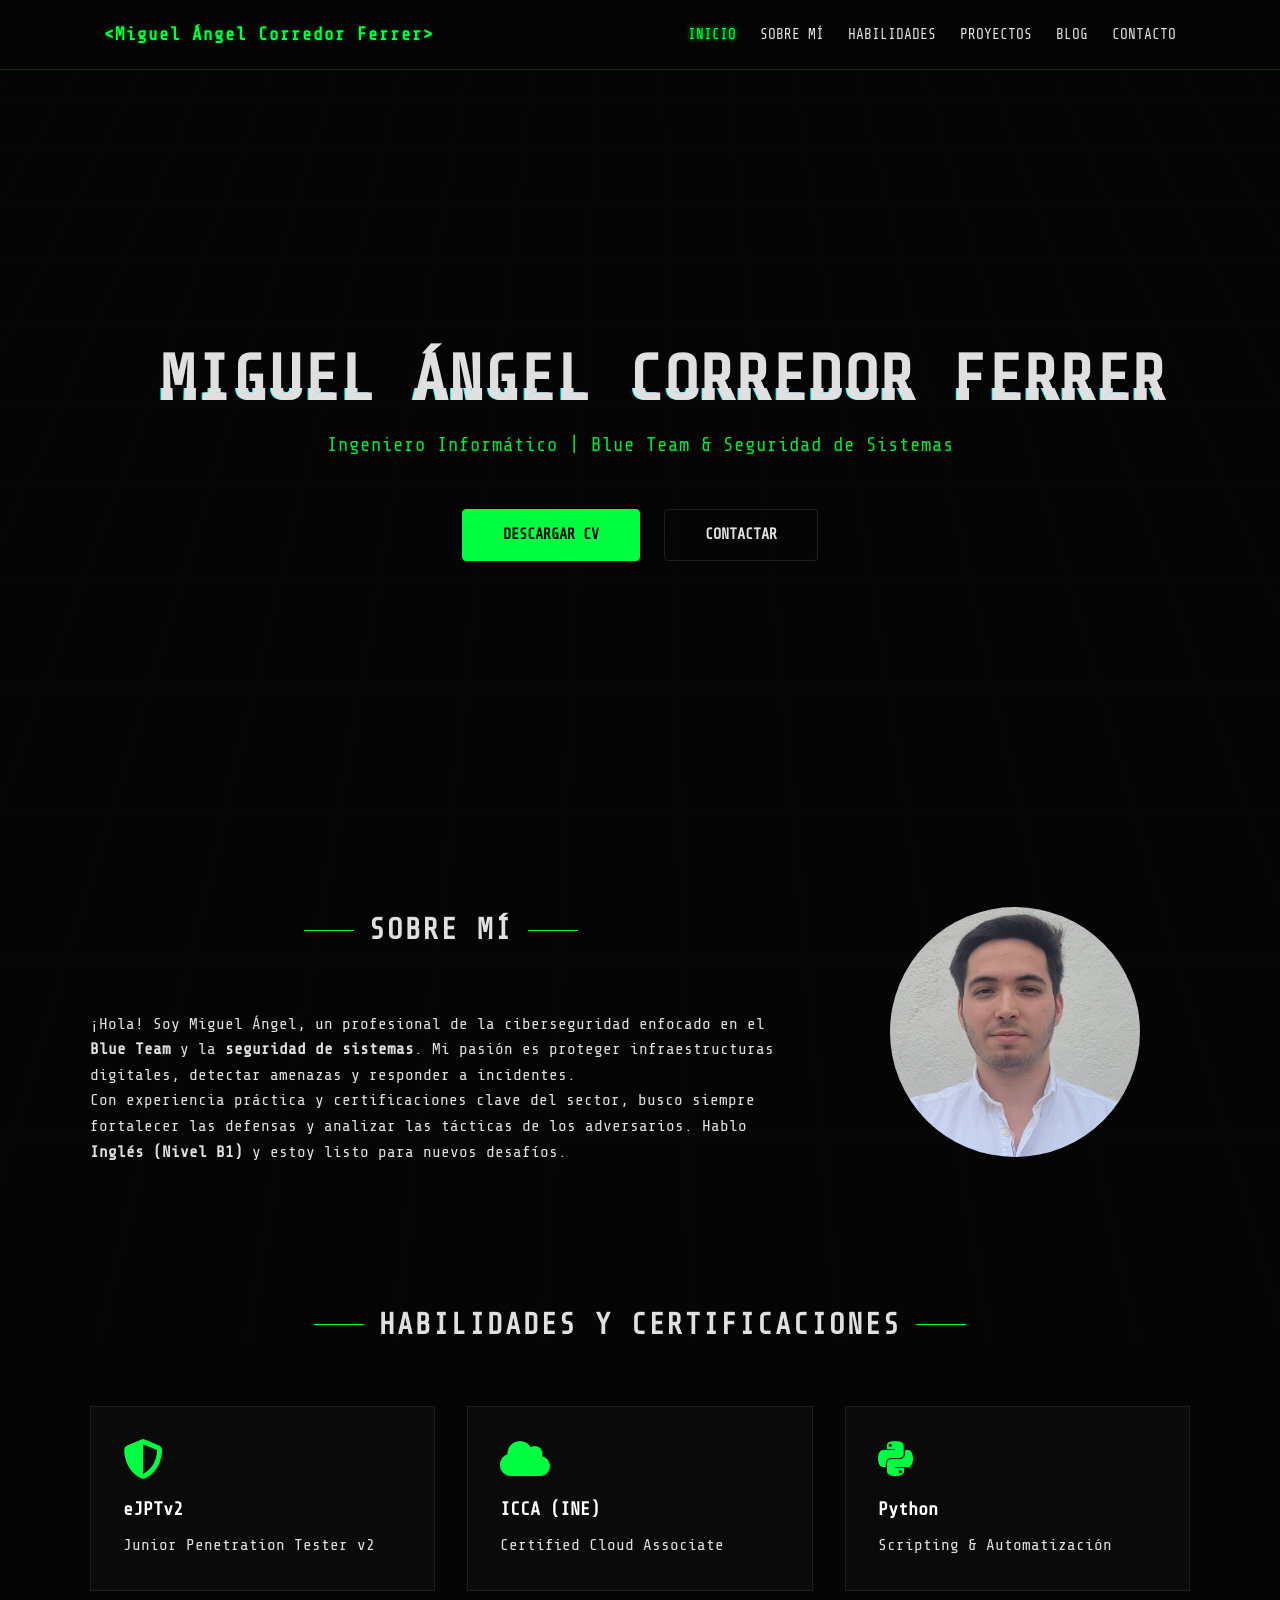
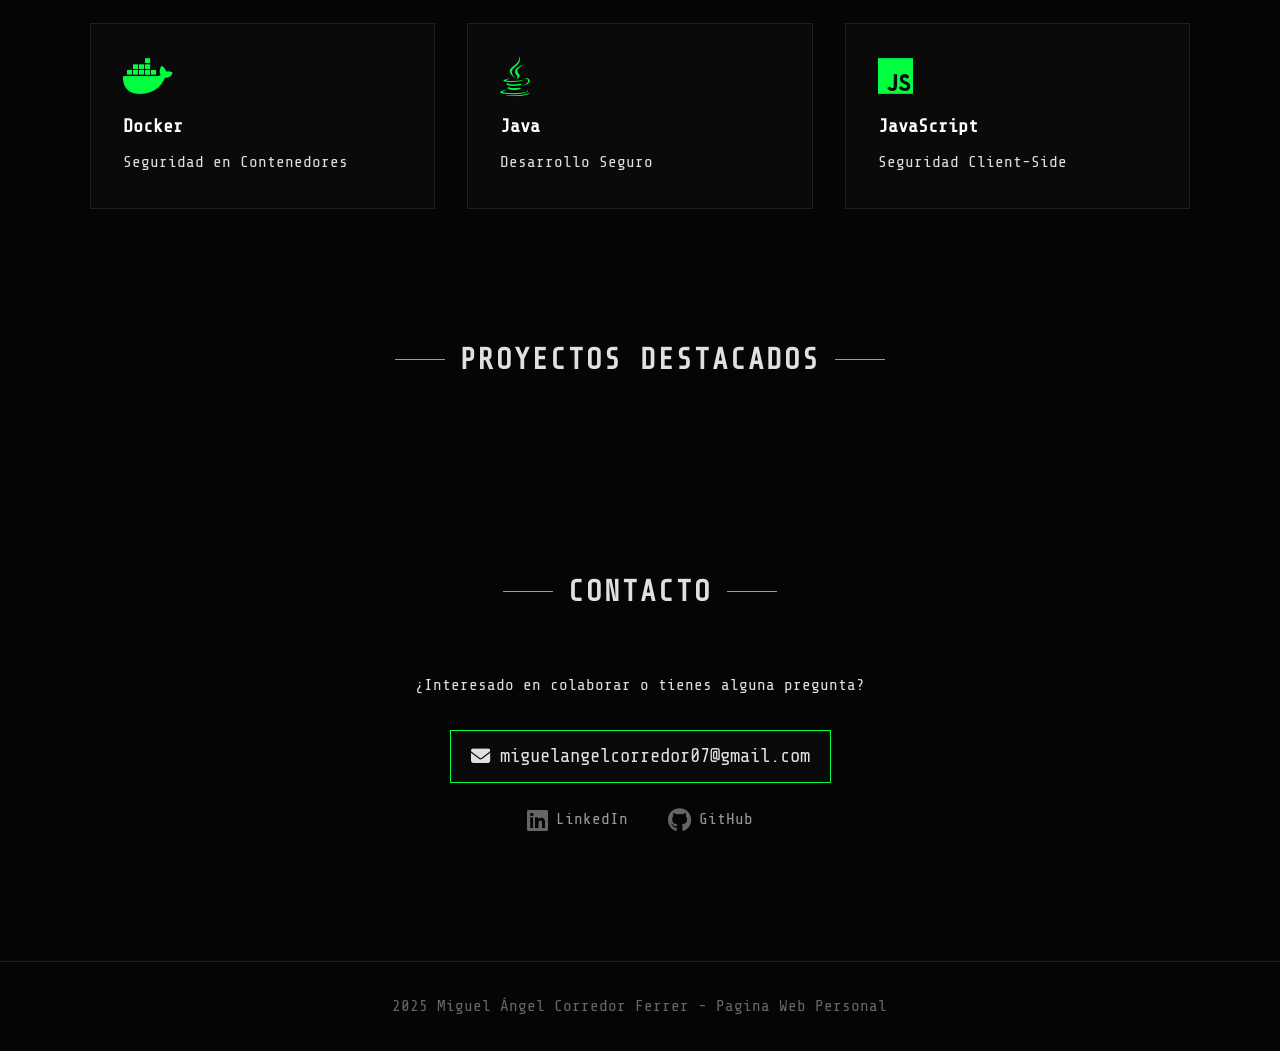
<file: index.html>
<!DOCTYPE html>
<html lang="es">
<head>
    <meta charset="UTF-8">
    <meta name="viewport" content="width=device-width, initial-scale=1.0">
    <title>Miguel Ángel Corredor - Blue Team Portfolio</title>
    <link rel="stylesheet" href="style.css">
    <link rel="preconnect" href="https://fonts.googleapis.com">
    <link rel="preconnect" href="https://fonts.gstatic.com" crossorigin>
    <link href="https://fonts.googleapis.com/css2?family=Share+Tech+Mono&display=swap" rel="stylesheet">
    <link rel="stylesheet" href="https://cdnjs.cloudflare.com/ajax/libs/font-awesome/6.5.1/css/all.min.css">
</head>
<body>

    <div class="background-grid"></div>

    <header>
        <div class="container">
            <a href="index.html" class="logo">&lt;Miguel Ángel Corredor Ferrer&gt;</a>
            <nav>
                <a href="#inicio" class="active">Inicio</a>
                <a href="#sobre-mi">Sobre Mí</a>
                <a href="#habilidades">Habilidades</a>
                <a href="#proyectos">Proyectos</a>
                <a href="blog.html">Blog</a>
                <a href="#contacto">Contacto</a>
            </nav>
        </div>
    </header>

    <main>
        <section id="inicio" class="hero">
            <div class="hero-container-clean">
                
                <div class="glitch-wrapper">
                    <h1 class="glitch" data-text="MIGUEL ÁNGEL CORREDOR FERRER">MIGUEL ÁNGEL CORREDOR FERRER</h1>
                </div>
                
                <h2 class="hero-subtitle">Ingeniero Informático | Blue Team & Seguridad de Sistemas</h2>
                
                <div class="hero-buttons">
                    <a href="CV-MiguelAngelCorredor.pdf" class="btn btn-glow" download>
                        Descargar CV
                    </a>
                    <a href="#contacto" class="btn btn-outline">
                        Contactar
                    </a>
                </div>

            </div>
        </section>

        <section id="sobre-mi">
            <div class="container split centered-content">
                <div class="about-text text-center-content">
                    <h2 class="section-divider-title">Sobre Mí</h2>
                    <p>
                        ¡Hola! Soy Miguel Ángel, un profesional de la ciberseguridad enfocado en el <strong>Blue Team</strong> y la <strong>seguridad de sistemas</strong>. Mi pasión es proteger infraestructuras digitales, detectar amenazas y responder a incidentes.
                    </p>
                    <p>
                        Con experiencia práctica y certificaciones clave del sector, busco siempre fortalecer las defensas y analizar las tácticas de los adversarios. Hablo <strong>Inglés (Nivel B1)</strong> y estoy listo para nuevos desafíos.
                    </p>
                </div>
                <div class="about-photo">
                    <div class="photo-frame">
                        <img src="tu-foto.jpg" alt="Miguel Ángel Corredor" class="profile-pic">
                    </div>
                </div>
            </div>
        </section>

        <section id="habilidades">
            <div class="container">
                <h2 class="section-divider-title">Habilidades y Certificaciones</h2>
                <div class="skills-grid">
                    <div class="skill-card">
                        <i class="fa-solid fa-shield-halved"></i>
                        <h3>eJPTv2</h3>
                        <p>Junior Penetration Tester v2</p>
                    </div>
                    <div class="skill-card">
                        <i class="fa-solid fa-cloud"></i>
                        <h3>ICCA (INE)</h3>
                        <p>Certified Cloud Associate</p>
                    </div>
                    <div class="skill-card">
                        <i class="fa-brands fa-python"></i>
                        <h3>Python</h3>
                        <p>Scripting & Automatización</p>
                    </div>
                    <div class="skill-card">
                        <i class="fa-brands fa-docker"></i>
                        <h3>Docker</h3>
                        <p>Seguridad en Contenedores</p>
                    </div>
                    <div class="skill-card">
                        <i class="fa-brands fa-java"></i>
                        <h3>Java</h3>
                        <p>Desarrollo Seguro</p>
                    </div>
                    <div class="skill-card">
                        <i class="fa-brands fa-js"></i>
                        <h3>JavaScript</h3>
                        <p>Seguridad Client-Side</p>
                    </div>
                </div>
            </div>
        </section>

        <section id="proyectos">
            <div class="container">
                <h2 class="section-divider-title">Proyectos Destacados</h2>
                <div id="proyectos-grid" class="proyectos-grid">
                    </div>
            </div>
        </section>

        <section id="contacto">
            <div class="container text-center">
                <h2 class="section-divider-title">Contacto</h2>
                <p>¿Interesado en colaborar o tienes alguna pregunta?</p>
                
                <div class="contact-info-block">
                    <a href="mailto:miguelangelcorredor07@gmail.com" class="contact-email">
                        <i class="fa-solid fa-envelope"></i> miguelangelcorredor07@gmail.com
                    </a>
                    
                    <div class="social-links-container">
                        <a href="https://www.linkedin.com/in/miguel-angel-corredor-ferrer/" target="_blank" class="social-link-item">
                            <i class="fa-brands fa-linkedin"></i> <span>LinkedIn</span>
                        </a>
                        <a href="https://github.com/miguelangelcorredorferrer" target="_blank" class="social-link-item">
                            <i class="fa-brands fa-github"></i> <span>GitHub</span>
                        </a>
                    </div>
                </div>
            </div>
        </section>
    </main>

    <footer>
        <div class="container">
            <p>2025 Miguel Ángel Corredor Ferrer - Pagina Web Personal</p>
        </div>
    </footer>

    <script src="blog-data.js"></script>
    <script src="script.js"></script>
</body>
</html>
</file>
<file: style.css>
:root {
    --color-negro: #050505;
    --color-negro-sec: #0a0a0a;
    --color-gris: #1f1f1f;
    --color-blanco: #e0e0e0;
    --color-verde-lima: #00ff41;
    --color-verde-oscuro: #008f11;
}

* { margin: 0; padding: 0; box-sizing: border-box; }

body {
    font-family: 'Share Tech Mono', monospace;
    background-color: var(--color-negro);
    color: var(--color-blanco);
    line-height: 1.6;
    overflow-x: hidden;
}

/* --- Fondo de Red (Grid) Sutil --- */
.background-grid {
    position: fixed;
    top: 0; left: 0; width: 100%; height: 100%;
    background: 
        linear-gradient(transparent 0%, rgba(0, 255, 65, 0.02) 1px, transparent 2px),
        linear-gradient(90deg, transparent 0%, rgba(0, 255, 65, 0.02) 1px, transparent 2px);
    background-size: 60px 60px;
    transform: perspective(500px) rotateX(20deg) translateY(-100px) scale(1.5);
    animation: moveGrid 20s linear infinite;
    z-index: -1;
    pointer-events: none;
}
@keyframes moveGrid { 0% { background-position: 0 0; } 100% { background-position: 0 60px; } }

/* --- Header / Navbar --- */
header {
    background-color: rgba(5, 5, 5, 0.9);
    border-bottom: 1px solid rgba(0, 255, 65, 0.2);
    position: fixed;
    width: 100%;
    top: 0;
    z-index: 1000;
    backdrop-filter: blur(5px);
    height: 70px;
}

header .container {
    display: flex;
    justify-content: space-between;
    align-items: center;
    padding: 0 5%;
    width: 100%;
    max-width: 1200px;
    height: 100%;
    margin: 0 auto;
}

header .logo {
    font-size: 1.1rem;
    font-weight: bold;
    color: var(--color-verde-lima);
    text-decoration: none;
    letter-spacing: 1px;
    text-shadow: 0 0 5px rgba(0, 255, 65, 0.3);
}

header nav { display: flex; gap: 1.5rem; }

header nav a {
    color: var(--color-blanco);
    text-decoration: none;
    font-size: 0.9rem;
    transition: 0.3s;
    text-transform: uppercase;
}

header nav a:hover, header nav a.active {
    color: var(--color-verde-lima);
    text-shadow: 0 0 5px var(--color-verde-lima);
}

/* --- Estructura Global --- */
main { padding-top: 70px; }
.container { width: 90%; max-width: 1100px; margin: 0 auto; }
section { padding: 4rem 0; }
section:not(#inicio):not(#blog) { /* Elimina la línea discontinua */
    /* border-bottom: 1px dashed #1a1a1a; */
}
section:last-of-type { border-bottom: none; }


/* Nuevo estilo para los títulos de sección (delimitadores) */
.section-divider-title {
    color: var(--color-blanco);
    font-size: 1.8rem;
    margin-bottom: 3rem;
    text-align: center;
    text-transform: uppercase;
    letter-spacing: 2px;
    position: relative;
    padding-bottom: 10px;
    display: flex; /* Usamos flexbox para centrar y alinear */
    justify-content: center;
    align-items: center;
    gap: 15px; /* Espacio entre las líneas y el texto */
}

/* Líneas a cada lado del título */
.section-divider-title::before,
.section-divider-title::after {
    content: '';
    display: block;
    width: 50px; /* Longitud de la línea */
    height: 1px; /* Grosor de la línea */
    background-color: var(--color-verde-lima);
}


/* --- HERO SECTION (LIMPIA) --- */
.hero {
    min-height: 85vh;
    display: flex;
    align-items: center;
    justify-content: center;
    border-bottom: none;
    text-align: center;
}

.hero-container-clean {
    max-width: 1000px;
    width: 100%;
    padding: 0 20px;
}

/* Nombre Glitch */
.glitch-wrapper { margin-bottom: 1rem; }
.glitch {
    font-size: 4rem;
    font-weight: bold;
    text-transform: uppercase;
    color: var(--color-blanco);
    
    /* FIX 1: Fuerza la línea única */
    white-space: nowrap; 
    /* FIX 2: Ajuste de espaciado */
    letter-spacing: 1px; 
    
    line-height: 1.1;
    position: relative;
}

/* Efecto Glitch CSS */
.glitch::before, .glitch::after {
    content: attr(data-text);
    position: absolute;
    top: 0; left: 0; width: 100%; height: 100%;
}
.glitch::before {
    left: 2px; text-shadow: -1px 0 #ff00c1; 
    /* FIX 3: Aumentar el ancho de clip (de 450px a 1000px) */
    clip: rect(44px, 1000px, 56px, 0); 
    animation: glitch-anim 5s infinite linear alternate-reverse;
}
.glitch::after {
    left: -2px; text-shadow: -1px 0 #00fff9; 
    /* FIX 3: Aumentar el ancho de clip (de 450px a 1000px) */
    clip: rect(44px, 1000px, 56px, 0); 
    animation: glitch-anim2 5s infinite linear alternate-reverse;
}
@keyframes glitch-anim {
    0% { clip: rect(30px, 9999px, 10px, 0); }
    20% { clip: rect(80px, 9999px, 90px, 0); }
    40% { clip: rect(10px, 9999px, 50px, 0); }
    60% { clip: rect(40px, 9999px, 20px, 0); }
    80% { clip: rect(70px, 9999px, 90px, 0); }
    100% { clip: rect(20px, 9999px, 60px, 0); }
}
@keyframes glitch-anim2 {
    0% { clip: rect(10px, 9999px, 80px, 0); }
    20% { clip: rect(60px, 9999px, 10px, 0); }
    40% { clip: rect(30px, 9999px, 50px, 0); }
    60% { clip: rect(90px, 9999px, 20px, 0); }
    80% { clip: rect(10px, 9999px, 40px, 0); }
    100% { clip: rect(50px, 9999px, 60px, 0); }
}

/* Subtítulo */
.hero-subtitle {
    font-size: 1.2rem;
    color: var(--color-verde-lima);
    margin-bottom: 3rem;
    font-weight: normal;
    letter-spacing: 1px;
    opacity: 0.9;
    border: none;
    background: none;
}

/* Botones Hero */
.hero-buttons { display: flex; justify-content: center; gap: 1.5rem; }

.btn {
    padding: 0.8rem 2.5rem;
    font-family: inherit;
    font-weight: bold;
    text-transform: uppercase;
    cursor: pointer;
    transition: 0.3s;
    text-decoration: none;
    border-radius: 4px;
    font-size: 0.95rem;
}

.btn-glow {
    background: var(--color-verde-lima);
    color: black;
    border: 1px solid var(--color-verde-lima);
}
.btn-glow:hover {
    background: black;
    color: var(--color-verde-lima);
    box-shadow: 0 0 15px var(--color-verde-lima);
}

.btn-outline {
    background: transparent;
    border: 1px solid var(--color-gris);
    color: var(--color-blanco);
}
.btn-outline:hover {
    border-color: var(--color-verde-lima);
    color: var(--color-verde-lima);
}

/* --- Sobre Mí --- */
.split { display: flex; gap: 3rem; align-items: center; flex-wrap: wrap; }
.about-text { flex: 2; min-width: 300px; }
.about-photo { flex: 1; text-align: center; }
.photo-frame {
    padding: 8px;
    display: inline-block;
    background: transparent; 
    border: none;
    box-shadow: none;
    border-radius: 50%;
}
.profile-pic {
    width: 250px; height: 250px;
    object-fit: cover;
    display: block;
    border-radius: 50%;
    transition: 0.5s;
}

/* --- Cards (Habilidades y Proyectos) --- */
.skills-grid, .proyectos-grid {
    display: grid;
    grid-template-columns: repeat(auto-fit, minmax(280px, 1fr));
    gap: 2rem;
}

.skill-card, .proyecto-card {
    background: var(--color-negro-sec);
    padding: 2rem;
    border: 1px solid var(--color-gris);
    transition: 0.3s;
    position: relative;
}
.skill-card:hover, .proyecto-card:hover {
    border-color: var(--color-verde-lima);
    transform: translateY(-5px);
    box-shadow: 0 5px 15px rgba(0,255,65,0.1);
}

.skill-card i { font-size: 2.5rem; color: var(--color-verde-lima); margin-bottom: 1rem; }
.skill-card h3, .proyecto-card h3 { color: white; margin-bottom: 0.5rem; }

/* Proyectos Específico */
.proyecto-card-imagen {
    width: 100%; height: 180px; object-fit: cover;
    border-bottom: 2px solid var(--color-verde-lima);
    margin-bottom: 1rem;
}
.proyecto-card-tags span {
    background: #222; color: var(--color-verde-lima);
    font-size: 0.8rem; padding: 3px 8px; margin-right: 5px;
}
.proyecto-card-links { margin-top: 1rem; padding-top: 1rem; border-top: 1px solid #222; display: flex; gap: 1rem; }
.proyecto-card-links a { color: white; font-size: 0.9rem; }
.proyecto-card-links a:hover { color: var(--color-verde-lima); }

/* --- Contacto (Refinado) --- */
.contact-info-block {
    display: flex;
    flex-direction: column; 
    align-items: center; 
    gap: 1.5rem; 
    margin-top: 2rem;
}

.contact-email {
    font-size: 1.2rem;
    color: var(--color-blanco);
    border: 1px solid var(--color-verde-lima);
    padding: 10px 20px;
    display: inline-flex; 
    align-items: center;
    gap: 10px;
    text-decoration: none; 
    transition: 0.3s;
    background-color: var(--color-negro-sec);
}
.contact-email:hover {
    background-color: rgba(0, 255, 65, 0.1);
    box-shadow: 0 0 15px rgba(0, 255, 65, 0.2);
    color: var(--color-verde-lima);
}

.social-links-container {
    display: flex;
    justify-content: center;
    gap: 2.5rem; 
}

.social-link-item {
    font-size: 1.5rem; 
    color: #666;
    text-decoration: none;
    transition: 0.3s;
    display: flex;
    align-items: center;
    gap: 8px; 
}
.social-link-item:hover {
    color: var(--color-verde-lima);
}
.social-link-item span {
    font-size: 1rem; 
    color: #999;
}
.social-link-item:hover span {
    color: var(--color-verde-lima);
}

#contacto p {
    /* Esta línea obliga al texto a centrarse dentro del párrafo */
    text-align: center; 
    margin-bottom: 1.5rem; /* Mantenemos el espacio inferior */
}

/* Footer */
footer { text-align: center; padding: 2rem; border-top: 1px solid var(--color-gris); color: #666; margin-top: 4rem; }

/* --- Blog Page Styles (Restaurado) --- */
#blog.full-page-section { padding: 4rem 0; }

.blog-header { text-align: center; margin-bottom: 3rem; }
.blog-header h1 { font-size: 3rem; color: var(--color-verde-lima); }
.blog-header p { color: #ccc; }

.blog-filters {
    display: grid; grid-template-columns: repeat(auto-fit, minmax(200px, 1fr));
    gap: 1rem; background: var(--color-negro-sec);
    padding: 1.5rem; border: 1px solid var(--color-gris);
    margin-bottom: 2rem;
}

.filter-group-full { grid-column: 1 / -1; }
input, select {
    width: 100%; padding: 0.8rem;
    background: var(--color-gris); border: 1px solid var(--color-verde-oscuro);
    color: white; font-family: inherit;
}

.blog-posts-container { display: grid; gap: 1.5rem; }

.blog-post-card {
    background: var(--color-negro-sec);
    padding: 2rem;
    border-left: 5px solid var(--color-verde-lima);
    transition: 0.3s;
}

.blog-post-card:hover { background: #111; }

.post-tags { margin-bottom: 1rem; }
.tag-cat { background: var(--color-gris); padding: 2px 8px; font-size: 0.8rem; margin-right: 5px; color: var(--color-verde-lima); }
.tag-diff { padding: 2px 8px; font-size: 0.8rem; color: black; font-weight: bold; }
.tag-diff.facil { background: #00ff41; }
.tag-diff.media { background: #ffbd2e; }
.tag-diff.dificil { background: #ff5f56; }

.post-title-link { text-decoration: none; }
.post-title-link h3 { font-size: 1.5rem; transition: 0.3s; }
.post-title-link:hover h3 { color: var(--color-verde-lima); text-shadow: 0 0 10px var(--color-verde-lima); }

.btn-ver-mas {
    display: inline-block; margin-top: 1rem;
    color: var(--color-verde-lima); font-weight: bold;
    padding: 0.8rem 2rem;
    background: transparent;
    border: 1px solid var(--color-verde-lima);
    cursor: pointer;
    transition: 0.3s;
}
.btn-ver-mas:hover {
    background: rgba(0, 255, 65, 0.1);
}

/* Responsivo */
@media (max-width: 768px) {
    .glitch { 
        font-size: 2.2rem; /* FIX: Tamaño reducido para móvil */
        white-space: nowrap;
    } 
    .hero-subtitle { font-size: 1rem; }
    .section-divider-title { font-size: 1.5rem; }
    .blog-header h1 { font-size: 2.2rem; }
    .split { flex-direction: column; }
    .about-photo { order: -1; margin-bottom: 2rem; } 
    .contact-info-block { gap: 1rem; }
    .social-links-container { flex-direction: column; gap: 0.8rem; }
}
</file>
